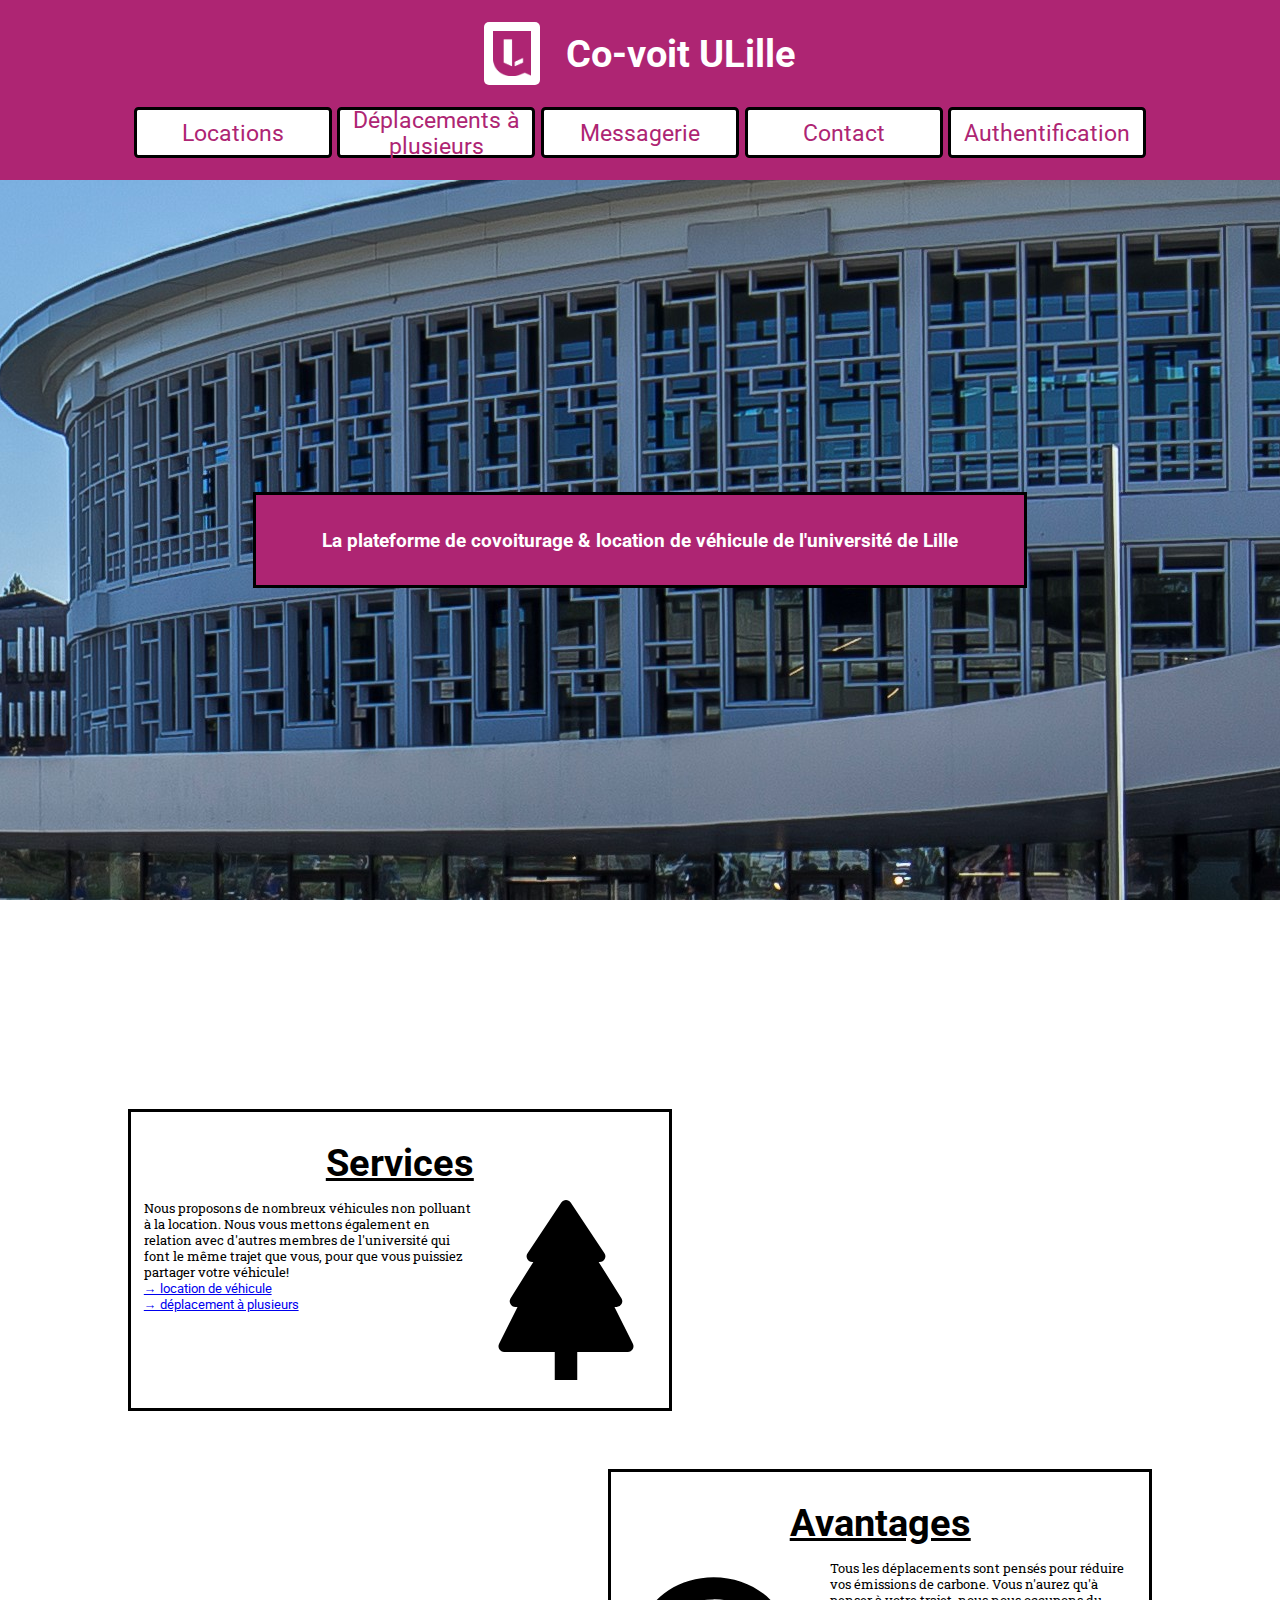
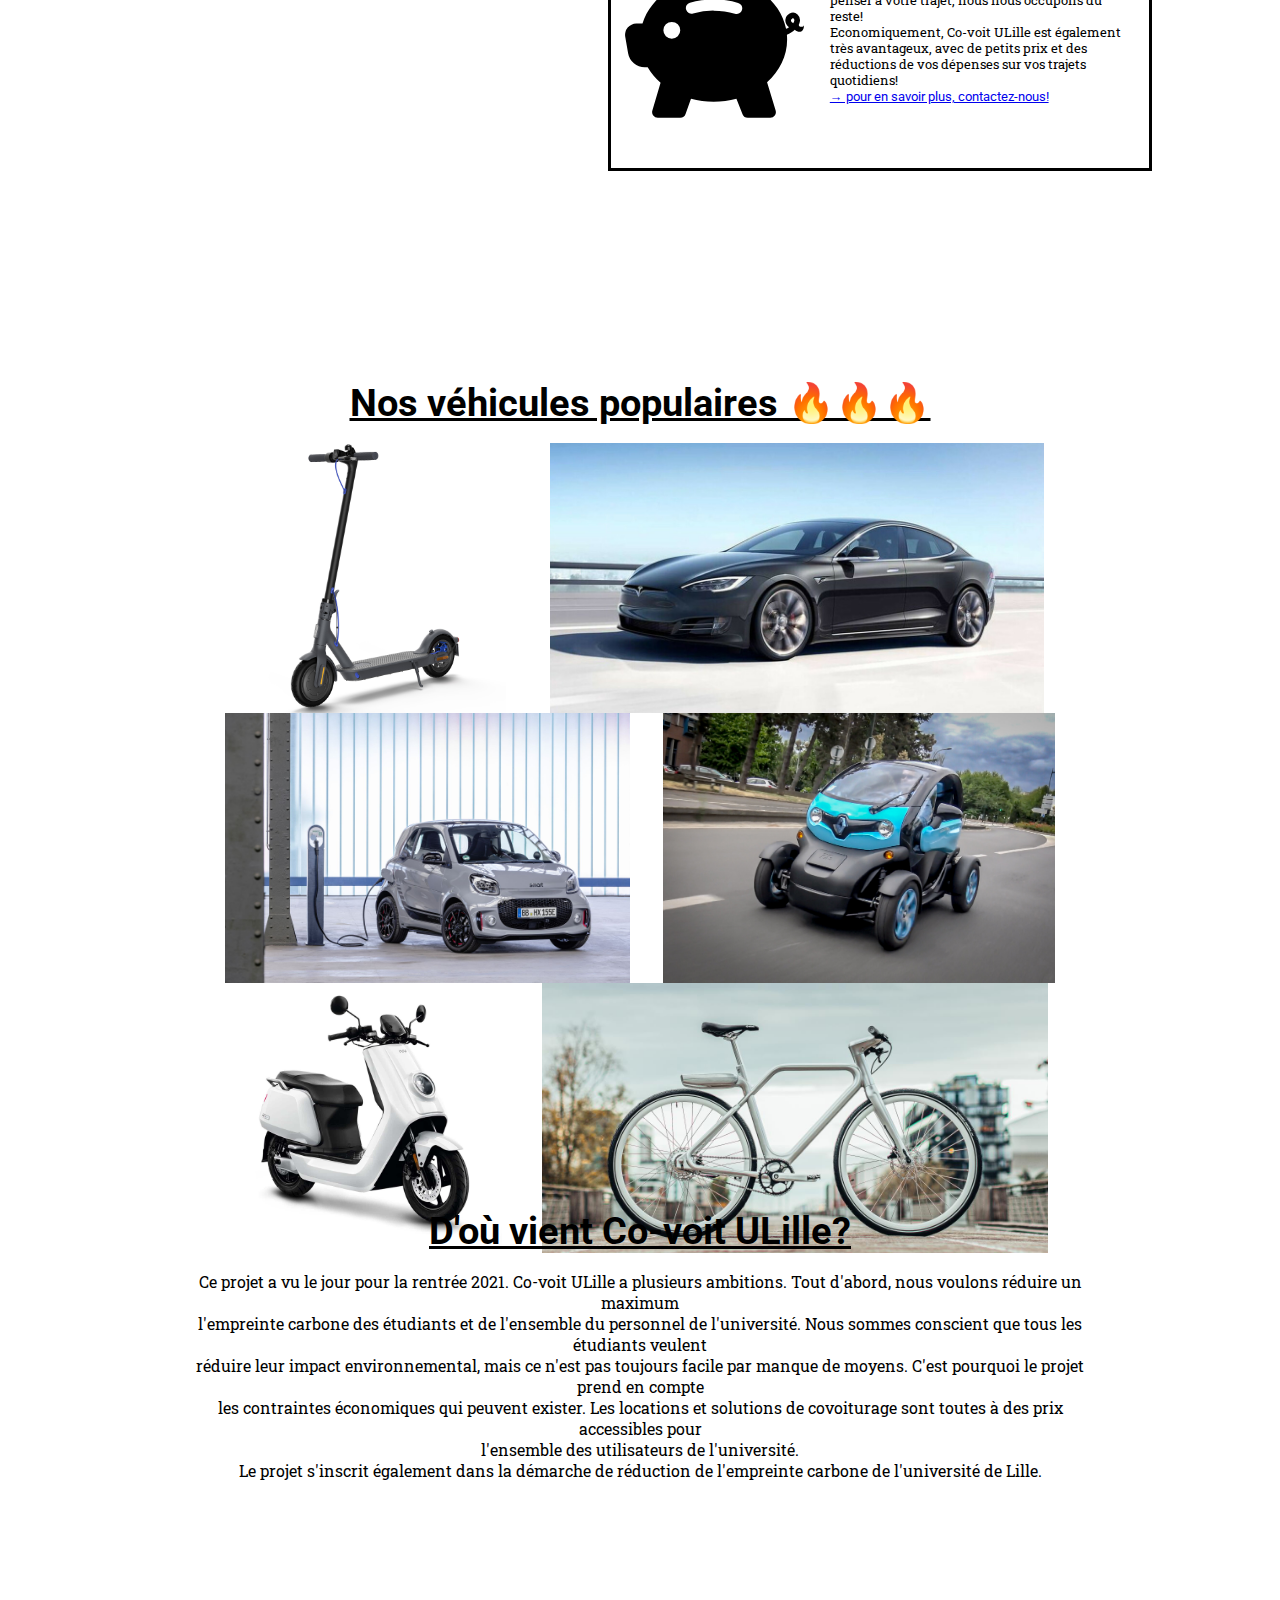
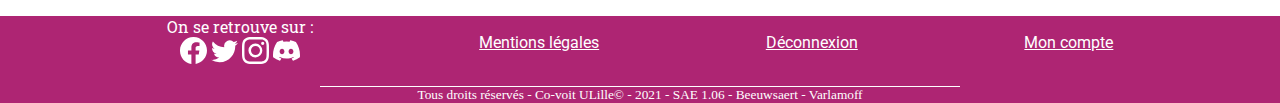
<file: index.html>
<!DOCTYPE html>

<html xmlns="http://www.w3.org/1999/xhtml" lang="fr">

<head>
    <title>Co-Voit ULille - Accueil</title>

    <meta charset="UTF-8"/>
    <meta name="author" content="Léopold V."/>
    <meta name="author" content="Augustin B."/>
    <link rel="icon" href="./data/favicon.png">

    <link rel="stylesheet" type="text/css" href="styles/css_global.css"/>
    <link rel="stylesheet" type="text/css" href="styles/css_index.css"/>
</head>

<body>

    <header> <!-- header -->
        <div>
            <img src="./data/peutetre.png" alt="logo-ulille">
            <h1>
                Co-voit ULille
            </h1>
        </div>
        
        <section>
            <a href="./location.html">Locations</a>
            <a href="./deplacement.html">Déplacements à plusieurs</a>
            <a href="./messagerie.html">Messagerie</a>
            <a href="./contact.html">Contact</a>
            <a href="https://cas.univ-lille.fr/login?service=https%3A%2F%2Fent.univ-lille.fr/api/force">Authentification</a>
        </section>

    </header>

    <main> <!-- main section -->

        <section> <!-- section avec titre principal & photo -->
            <h2>
                La plateforme de covoiturage & location de véhicule de l'université de Lille
            </h2>
        </section>

        <section class="services"> <!-- services & avantages -->

            <section> <!-- services -->
                <h2>Services</h2>
                <div>
                    <img src="./data/tree-fill.svg" alt="arbre">
                    <p>
                        Nous proposons de nombreux véhicules non polluant à la location.
                        Nous vous mettons également en relation avec d'autres membres de l'université 
                        qui font le même trajet que vous, pour que vous puissiez partager votre véhicule!<br>
                        <a href="./location.html">→ location de véhicule</a><br>
                        <a href="./deplacement.html">→ déplacement à plusieurs</a>
                    </p>
                </div>
            </section>
            <section> <!-- avantages -->
                <h2>Avantages</h2>
                <div>
                    <img src="./data/piggy-bank-fill.svg" alt="tirelire">
                    <p>
                        Tous les déplacements sont pensés pour réduire vos émissions de carbone. Vous 
                        n'aurez qu'à penser à votre trajet, nous nous occupons du reste! <br>
                        Economiquement, Co-voit ULille est également très avantageux, avec de petits prix
                        et des réductions de vos dépenses sur vos trajets quotidiens!<br>
                        <a href="./contact.html">→ pour en savoir plus, contactez-nous!</a>
                    </p>
                </div>
            </section>
            
        </section>

        <section class="vehicules"> <!-- différents véhicules -->

            <h2>Nos véhicules populaires 🔥🔥🔥</h2>
            <div>
                <img src="./data/trotinette.jpg" alt="troti">
                <img src="./data/tesla.jpg" alt="tesla">
                <img src="./data/smart.jpg" alt="smart">
                <img src="./data/twizy.jpg" alt="twizy">
                <img src="./data/scooter.jpg" alt="scooter">
                <img src="./data/velo.jpg" alt="velo">
            </div>

        </section>

        <section class="explications">

            <h2>
                D'où vient Co-voit ULille?
            </h2>

            <p>
                Ce projet a vu le jour pour la rentrée 2021. Co-voit ULille a plusieurs ambitions. Tout d'abord, nous voulons réduire un maximum<br>
                l'empreinte carbone des étudiants et de l'ensemble du personnel de l'université. Nous sommes conscient que tous les étudiants veulent<br>
                réduire leur impact environnemental, mais ce n'est pas toujours facile par manque de moyens. C'est pourquoi le projet prend en compte<br>
                les contraintes économiques qui peuvent exister. Les locations et solutions de covoiturage sont toutes à des prix accessibles pour<br>
                l'ensemble des utilisateurs de l'université.<br>
                Le projet s'inscrit également dans la démarche de réduction de l'empreinte carbone de l'université de Lille.
            </p>

        </section>

    </main>

    <footer> <!-- footer! -->

        <div>
            <section> <!-- réseaux sociaux -->
                <p>On se retrouve sur :</p>
                <a href="https://fr-fr.facebook.com/UniversitedeLille/"><img src="./data/facebook.svg" alt="facebook"></a>
                <a href="https://twitter.com/univ_lille?lang=fr"><img src="./data/twitter.svg" alt="twitter"></a>
                <a href="https://www.instagram.com/univ_lille/?hl=fr"><img src="./data/instagram.svg" alt="instagram"></a>
                <a href="https://discord.gg"><img src="./data/discord.svg" alt="discord"></a>
            </section>
            <a href="https://www.univ-lille.fr/mentions-legales/">Mentions légales</a>
            <a href="./index.html">Déconnexion</a>
            <a href="https://sesame.univ-lille.fr/">Mon compte</a>
        </div>
        
        <small>
            Tous droits réservés - Co-voit ULille© - 2021 - SAE 1.06 - Beeuwsaert - Varlamoff
        </small>

    </footer>

</body>

</html>
</file>
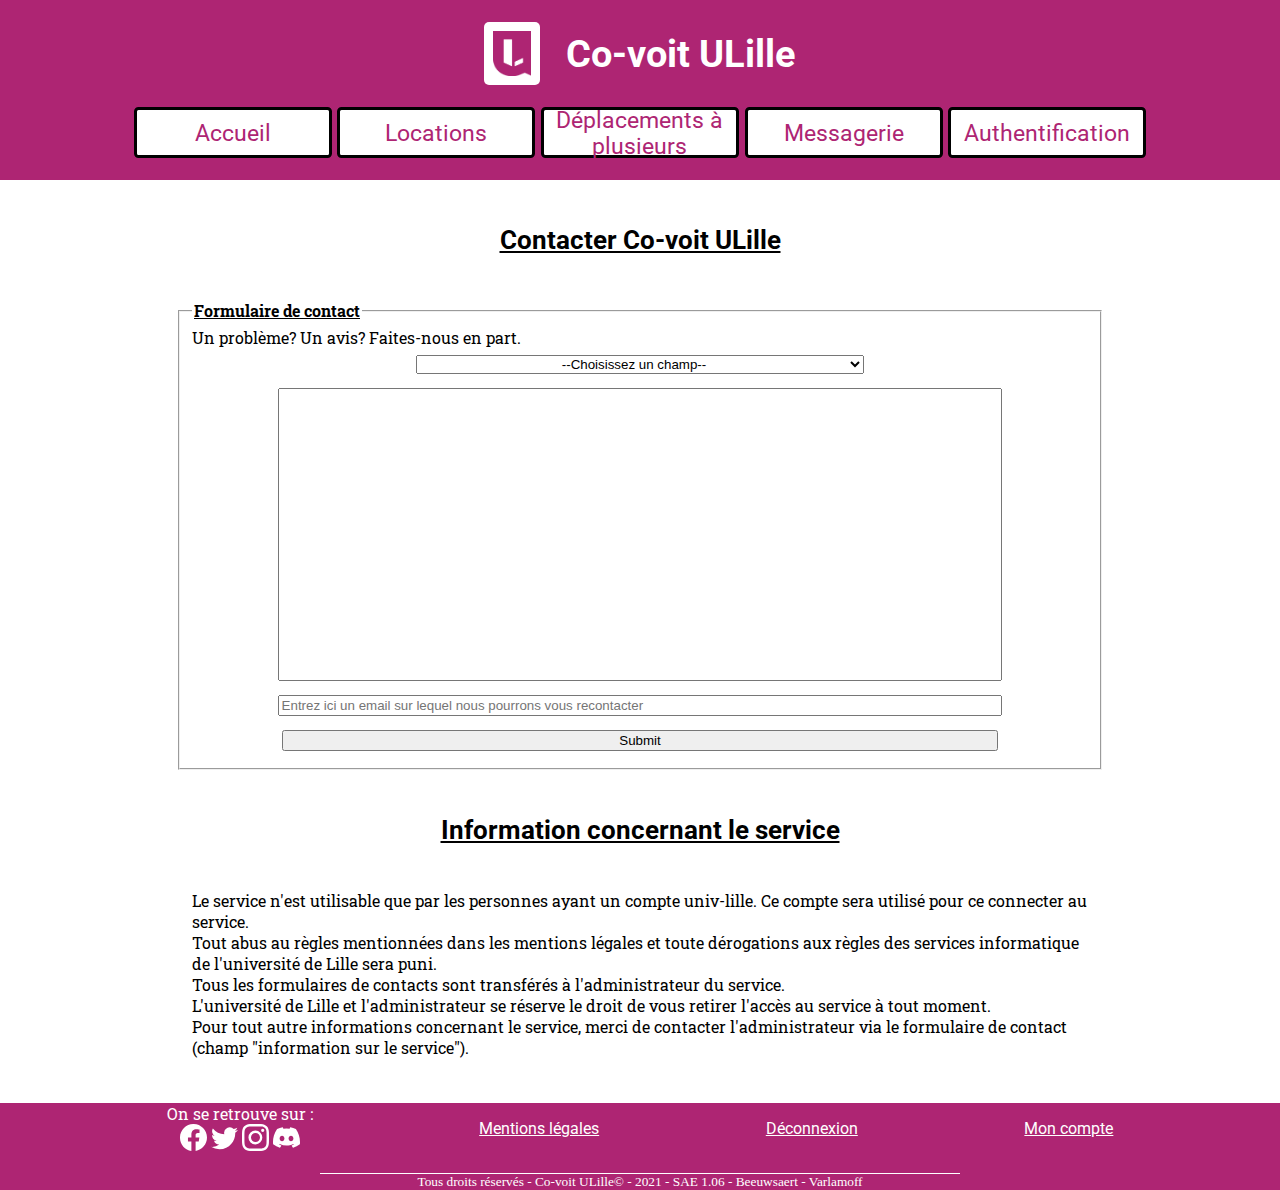
<file: contact.html>
<!DOCTYPE html>

<html xmlns="http://www.w3.org/1999/xhtml" lang="fr">

<head>
    <title>Co-Voit ULille - Contact</title>

    <meta charset="UTF-8"/>
    <meta name="author" content="Léopold V."/>
    <meta name="author" content="Augustin B."/>
    <link rel="icon" href="./data/favicon.png">

    <link rel="stylesheet" type="text/css" href="styles/css_global.css"/>
    <link rel="stylesheet" type="text/css" href="styles/css_contact.css"/>
</head>

<body>

    <header> <!-- header -->
        
        <div>
            <img src="./data/peutetre.png" alt="logo-ulille">
            <h1>
                Co-voit ULille
            </h1>
        </div>

        <section>
            <a href="./index.html">Accueil</a>
            <a href="./location.html">Locations</a>
            <a href="./deplacement.html">Déplacements à plusieurs</a>
            <a href="./messagerie.html">Messagerie</a>
            <a href="https://cas.univ-lille.fr/login?service=https%3A%2F%2Fent.univ-lille.fr/api/force">Authentification</a>
        </section>

    </header>

    <main> <!-- main section -->

        <h2>
            Contacter Co-voit ULille
        </h2>

        <form action="">
            <fieldset>
                <legend>Formulaire de contact</legend>
                <label for="contact">Un problème? Un avis? Faites-nous en part.</label>

                <div>
                    <select name="typepb" id="typepb">
                        <option value="">--Choisissez un champ--</option>
                        <option value="avis">Avis</option>
                        <option value="probleme">Problème technique</option>
                        <option value="bug">Bug du site</option>
                        <option value="requete">Requête</option>
                        <option value="idee">Idée</option>
                        <option value="report">Reporter un abus</option>
                        <option value="info">Information sur le service</option>
                        <option value="autre">Autre</option>
                    </select>
    
                    <input type="text" name="Rédigez ici votre texte" id="letexte">
    
                    <input type="email" name="Email" id="lemail" placeholder="Entrez ici un email sur lequel nous pourrons vous recontacter">
                    <input type="submit" name="Envoyer" id="envoie">
                </div>

            </fieldset>
        </form>

        <h2>
            Information concernant le service
        </h2>

        <p>
            Le service n'est utilisable que par les personnes ayant un compte univ-lille. Ce compte sera utilisé pour ce connecter au service.<br>
            Tout abus au règles mentionnées dans les mentions légales et toute dérogations aux règles des services informatique de l'université de Lille sera puni.<br>
            Tous les formulaires de contacts sont transférés à l'administrateur du service.<br>
            L'université de Lille et l'administrateur se réserve le droit de vous retirer l'accès au service à tout moment.<br>
            Pour tout autre informations concernant le service, merci de contacter l'administrateur via le formulaire de contact (champ "information sur le service").
        </p>

    </main>

    <footer> <!-- footer! -->

        <div>
            <section> <!-- réseaux sociaux -->
                <p>On se retrouve sur :</p>
                <a href="https://fr-fr.facebook.com/UniversitedeLille/"><img src="./data/facebook.svg" alt="facebook"></a>
                <a href="https://twitter.com/univ_lille?lang=fr"><img src="./data/twitter.svg" alt="twitter"></a>
                <a href="https://www.instagram.com/univ_lille/?hl=fr"><img src="./data/instagram.svg" alt="instagram"></a>
                <a href="https://discord.gg"><img src="./data/discord.svg" alt="discord"></a>
            </section>
            <a href="https://www.univ-lille.fr/mentions-legales/">Mentions légales</a>
            <a href="./contact.html">Déconnexion</a>
            <a href="https://sesame.univ-lille.fr/">Mon compte</a>
        </div>
        
        <small>
            Tous droits réservés - Co-voit ULille© - 2021 - SAE 1.06 - Beeuwsaert - Varlamoff
        </small>

    </footer>

</body>

</html>
</file>
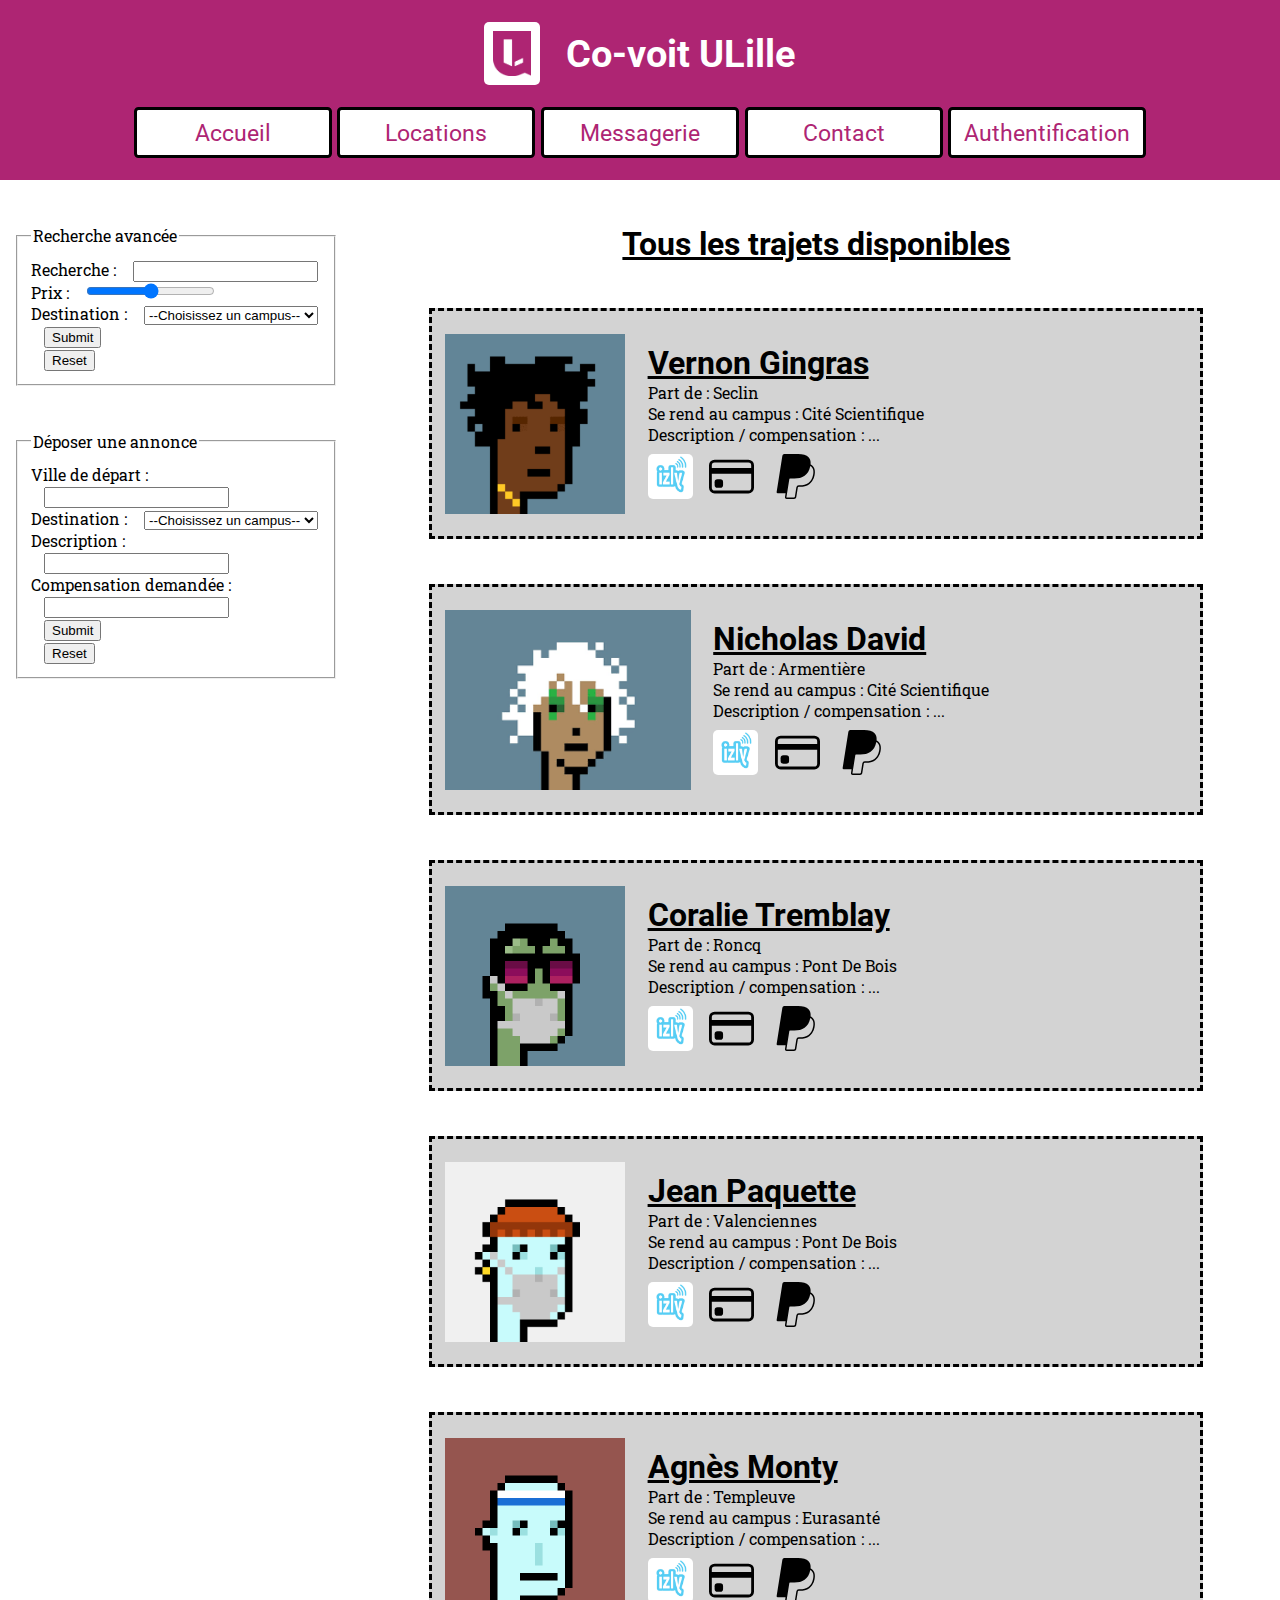
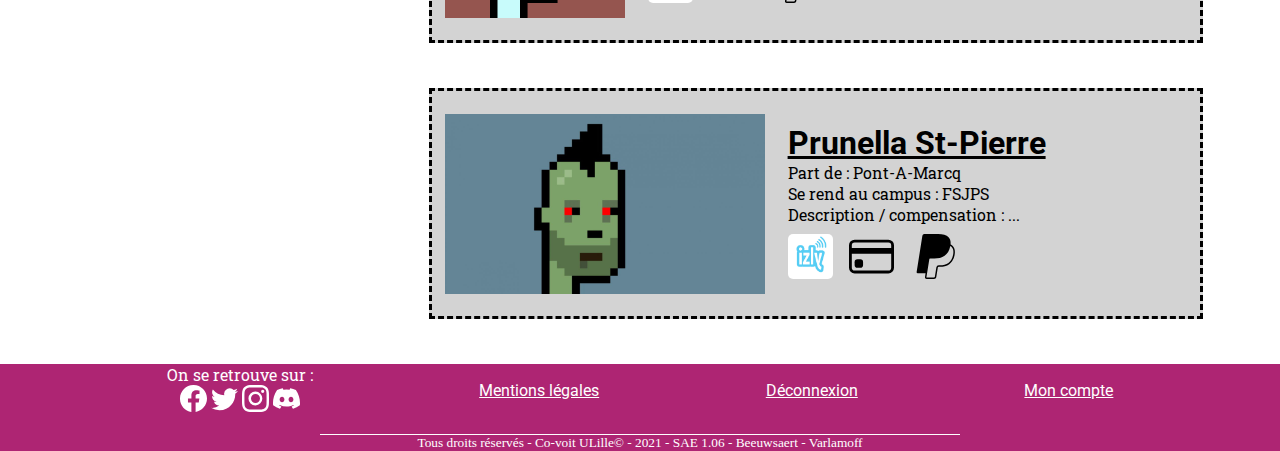
<file: deplacement.html>
<!DOCTYPE html>

<html xmlns="http://www.w3.org/1999/xhtml" lang="fr">

<head>
    <title>Co-Voit ULille - Trajets</title>

    <meta charset="UTF-8"/>
    <meta name="author" content="Léopold V."/>
    <meta name="author" content="Augustin B."/>
    <link rel="icon" href="./data/favicon.png">

    <link rel="stylesheet" type="text/css" href="styles/css_global.css"/>
    <link rel="stylesheet" type="text/css" href="styles/css_location.css"/>
</head>

<body>

    <header> <!-- header -->
        
        <div>
            <img src="./data/peutetre.png" alt="logo-ulille">
            <h1>
                Co-voit ULille
            </h1>
        </div>
        
        <section>
            <a href="./index.html">Accueil</a>
            <a href="./location.html">Locations</a>
            <a href="./messagerie.html">Messagerie</a>
            <a href="./contact.html">Contact</a>
            <a href="https://cas.univ-lille.fr/login?service=https%3A%2F%2Fent.univ-lille.fr/api/force">Authentification</a>
        </section>

    </header>

    <main> <!-- main section -->

        <section> <!-- formulaires -->
            <form>
                <fieldset class="raccourci">
                    <legend>Recherche avancée</legend>
                    <div> 
                        <label for="recherche">Recherche : </label> 
                        <input type="text" id="recherche">
                    </div>

                    <div>
                        <label for="prix">Prix : </label> 
                        <input type="range" id="prix">
                    </div>

                    <div>
                        <label for="marque">Destination : </label>
                        <select name="marque" id="marque">
                            <option value="">--Choisissez un campus--</option>
                            <option value="scient">Cité Scientifique</option>
                            <option value="sante">Eurasanté</option>
                            <option value="pontbois">Pont De Bois</option>
                            <option value="droit">FSJPS</option>
                            <option value="roubaix">Roubaix</option>
                        </select>
                    </div>

                    <div>
                        <input type="submit" id="envoyer">
                    </div>

                    <div>
                        <input type="reset" id="effacer">
                    </div>
                </fieldset>
            </form>

            <form>
                <fieldset class="raccourci">
                    <legend>Déposer une annonce</legend>
                    <div> 
                        <label for="ville">Ville de départ : </label> 
                        <input type="text" id="ville">
                    </div>

                    <div>
                        <label for="marque">Destination : </label>
                        <select name="marque" id="marque">
                            <option value="">--Choisissez un campus--</option>
                            <option value="scient">Cité Scientifique</option>
                            <option value="sante">Eurasanté</option>
                            <option value="pontbois">Pont De Bois</option>
                            <option value="droit">FSJPS</option>
                            <option value="roubaix">Roubaix</option>
                        </select>
                    </div>

                    <div> 
                        <label for="prixdemande">Description : </label> 
                        <input type="text" id="prixdemande">
                    </div>

                    <div> 
                        <label for="desc">Compensation demandée : </label> 
                        <input type="text" id="desc">
                    </div>

                    <div>
                        <input type="submit" id="envoyer">
                    </div>

                    <div>
                        <input type="reset" id="effacer">
                    </div>
                </fieldset>
            </form>
        </section>

        <section> <!-- trajets -->
            
            <h2>
                Tous les trajets disponibles
            </h2>

            <section>
                <img src="./data/cryptopunk1.png" alt="pp1">
                <div class="propo">
                    <h2>Vernon Gingras</h2>
                    <p>
                        Part de : Seclin<br>
                        Se rend au campus : Cité Scientifique<br>
                        Description / compensation : ...
                    </p>
                    <div class="paiement">
                        <img src="./data/izly.png" alt="izly">
                        <img src="./data/credit-card.svg" alt="cb">
                        <img src="./data/paypal.svg" alt="paypal">
                    </div>
                </div>
            </section>

            <section>
                <img src="./data/cryptopunk2.png" alt="pp2">
                <div class="propo">
                    <h2>Nicholas David</h2>
                    <p>
                        Part de : Armentière<br>
                        Se rend au campus : Cité Scientifique<br>
                        Description / compensation : ...
                    </p>
                    <div class="paiement">
                        <img src="./data/izly.png" alt="izly">
                        <img src="./data/credit-card.svg" alt="cb">
                        <img src="./data/paypal.svg" alt="paypal">
                    </div>
                </div>
            </section>

            <section>
                <img src="./data/cryptopunk3.png" alt="pp3">
                <div class="propo">
                    <h2>Coralie Tremblay</h2>
                    <p>
                        Part de : Roncq<br>
                        Se rend au campus : Pont De Bois<br>
                        Description / compensation : ...
                    </p>
                    <div class="paiement">
                        <img src="./data/izly.png" alt="izly">
                        <img src="./data/credit-card.svg" alt="cb">
                        <img src="./data/paypal.svg" alt="paypal">
                    </div>
                </div>
            </section>

            <section>
                <img src="./data/cryptopunk4.jpg" alt="pp4">
                <div class="propo">
                    <h2>Jean Paquette</h2>
                    <p>
                        Part de : Valenciennes<br>
                        Se rend au campus : Pont De Bois<br>
                        Description / compensation : ...
                    </p>
                    <div class="paiement">
                        <img src="./data/izly.png" alt="izly">
                        <img src="./data/credit-card.svg" alt="cb">
                        <img src="./data/paypal.svg" alt="paypal">
                    </div>
                </div>
            </section>

            <section>
                <img src="./data/cryptopunk5.png" alt="pp5">
                <div class="propo">
                    <h2>Agnès Monty</h2>
                    <p>
                        Part de : Templeuve<br>
                        Se rend au campus : Eurasanté<br>
                        Description / compensation : ...
                    </p>
                    <div class="paiement">
                        <img src="./data/izly.png" alt="izly">
                        <img src="./data/credit-card.svg" alt="cb">
                        <img src="./data/paypal.svg" alt="paypal">
                    </div>
                </div>
            </section>

            <section>
                <img src="./data/cryptopunk6.jpg" alt="pp6">
                <div class="propo">
                    <h2>Prunella St-Pierre</h2>
                    <p>
                        Part de : Pont-A-Marcq<br>
                        Se rend au campus : FSJPS<br>
                        Description / compensation : ...
                    </p>
                    <div class="paiement">
                        <img src="./data/izly.png" alt="izly">
                        <img src="./data/credit-card.svg" alt="cb">
                        <img src="./data/paypal.svg" alt="paypal">
                    </div>
                </div>
            </section>

        </section>

    </main>

    <footer> <!-- footer! -->

        <div>
            <section> <!-- réseaux sociaux -->
                <p>On se retrouve sur :</p>
                <a href="https://fr-fr.facebook.com/UniversitedeLille/"><img src="./data/facebook.svg" alt="facebook"></a>
                <a href="https://twitter.com/univ_lille?lang=fr"><img src="./data/twitter.svg" alt="twitter"></a>
                <a href="https://www.instagram.com/univ_lille/?hl=fr"><img src="./data/instagram.svg" alt="instagram"></a>
                <a href="https://discord.gg"><img src="./data/discord.svg" alt="discord"></a>
            </section>
            <a href="https://www.univ-lille.fr/mentions-legales/">Mentions légales</a>
            <a href="./deplacement.html">Déconnexion</a>
            <a href="https://sesame.univ-lille.fr/">Mon compte</a>
        </div>
        
        <small>
            Tous droits réservés - Co-voit ULille© - 2021 - SAE 1.06 - Beeuwsaert - Varlamoff
        </small>

    </footer>

</body>

</html>
</file>
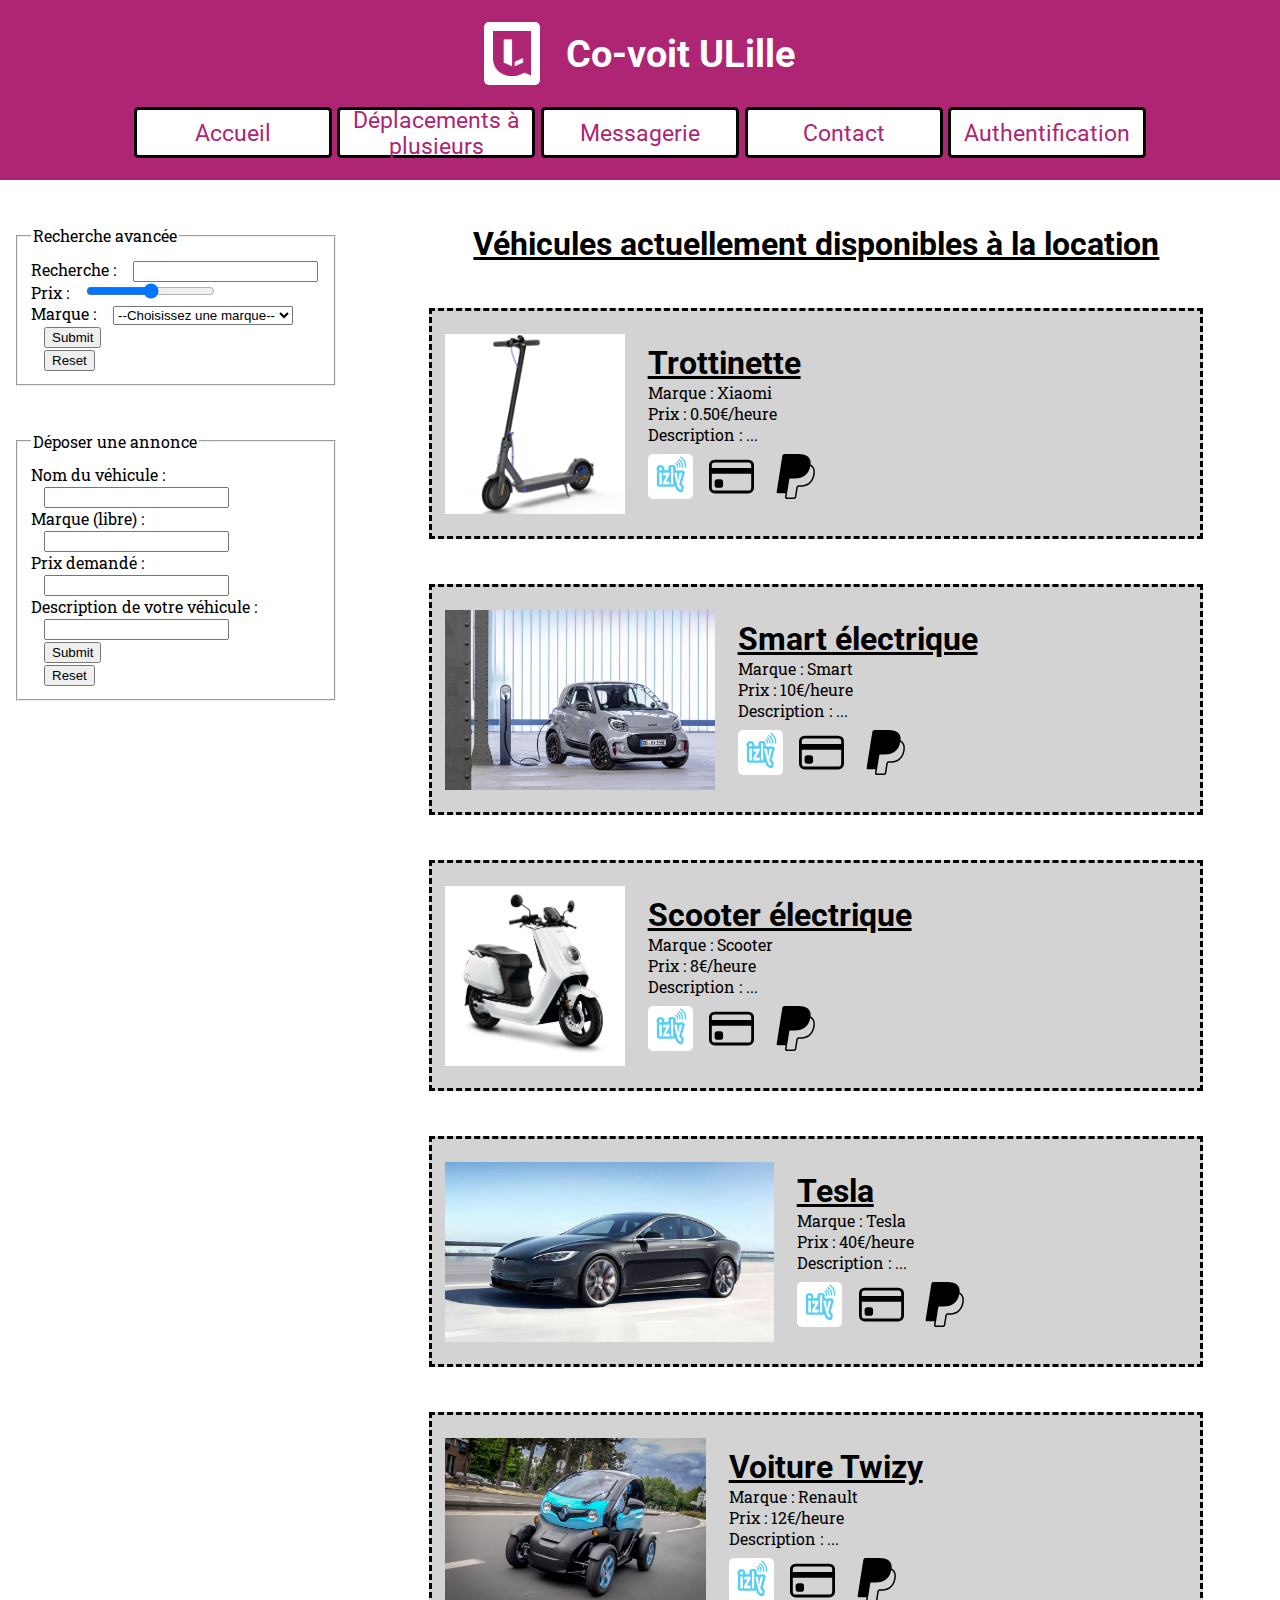
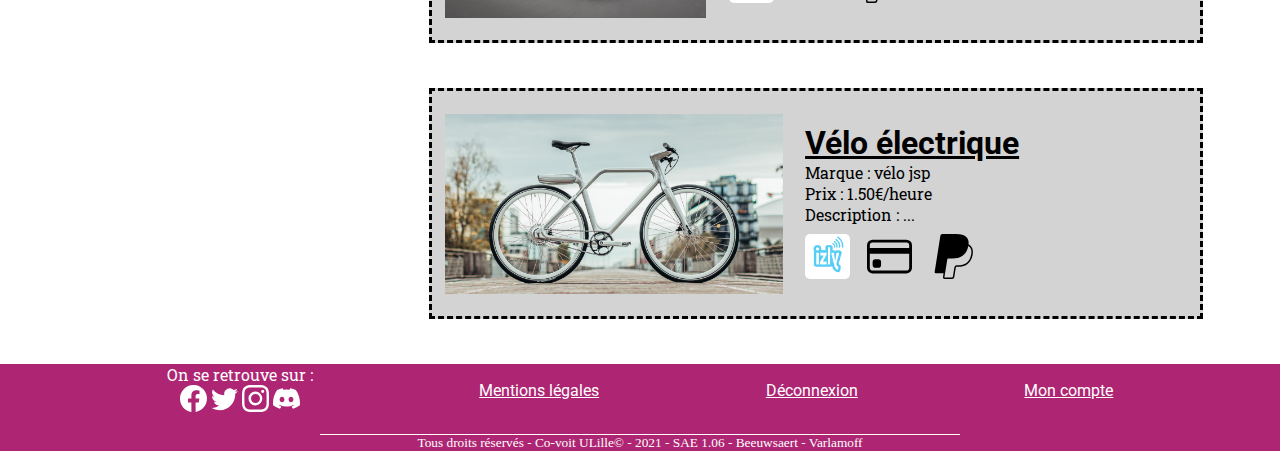
<file: location.html>
<!DOCTYPE html>

<html xmlns="http://www.w3.org/1999/xhtml" lang="fr">

<head>
    <title>Co-Voit ULille - Locations</title>

    <meta charset="UTF-8"/>
    <meta name="author" content="Léopold V."/>
    <meta name="author" content="Augustin B."/>
    <link rel="icon" href="./data/favicon.png">

    <link rel="stylesheet" type="text/css" href="styles/css_global.css"/>
    <link rel="stylesheet" type="text/css" href="styles/css_location.css"/>
</head>

<body>

    <header> <!-- header -->
        
        <div>
            <img src="./data/peutetre.png" alt="logo-ulille">
            <h1>
                Co-voit ULille
            </h1>
        </div>

        <section>
            <a href="./index.html">Accueil</a>
            <a href="./deplacement.html">Déplacements à plusieurs</a>
            <a href="./messagerie.html">Messagerie</a>
            <a href="./contact.html">Contact</a>
            <a href="https://cas.univ-lille.fr/login?service=https%3A%2F%2Fent.univ-lille.fr/api/force">Authentification</a>
        </section>

    </header>

    <main> <!-- main section -->

        <section> <!-- formulaires -->
            <form>
                <fieldset class="raccourci">
                    <legend>Recherche avancée</legend>
                    <div> 
                        <label for="recherche">Recherche : </label> 
                        <input type="text" id="recherche">
                    </div>

                    <div>
                        <label for="prix">Prix : </label> 
                        <input type="range" id="prix">
                    </div>

                    <div>
                        <label for="marque">Marque : </label>
                        <select name="marque" id="marque">
                            <option value="">--Choisissez une marque--</option>
                            <option value="tesla">Tesla</option>
                            <option value="renault">Renault</option>
                            <option value="xiaomi">Xiaomi</option>
                            <option value="scooter">Scooter</option>
                            <option value="smart">Smart</option>
                            <option value="velo">Vélo</option>
                        </select>
                    </div>

                    <div>
                        <input type="submit" id="envoyer">
                    </div>

                    <div>
                        <input type="reset" id="effacer">
                    </div>
                </fieldset>
            </form>

            <form>
                <fieldset class="raccourci">
                    <legend>Déposer une annonce</legend>
                    <div> 
                        <label for="nom">Nom du véhicule : </label> 
                        <input type="text" id="nom">
                    </div>

                    <div> 
                        <label for="marque">Marque (libre) : </label> 
                        <input type="text" id="marque">
                    </div>

                    <div> 
                        <label for="prixdemande">Prix demandé : </label> 
                        <input type="text" id="prixdemande">
                    </div>

                    <div> 
                        <label for="desc">Description de votre véhicule : </label> 
                        <input type="text" id="desc">
                    </div>

                    <div>
                        <input type="submit" id="envoyer">
                    </div>

                    <div>
                        <input type="reset" id="effacer">
                    </div>
                </fieldset>
            </form>
        </section>

        <section> <!-- propositions -->
            
            <h2>
                Véhicules actuellement disponibles à la location
            </h2>

            <section>
                <img src="./data/trotinette.jpg" alt="troti">
                <div class="propo">
                    <h2>Trottinette</h2>
                    <p>
                        Marque : Xiaomi<br>
                        Prix : 0.50€/heure<br>
                        Description : ...
                    </p>
                    <div class="paiement">
                        <img src="./data/izly.png" alt="izly">
                        <img src="./data/credit-card.svg" alt="cb">
                        <img src="./data/paypal.svg" alt="paypal">
                    </div>
                </div>
            </section>

            <section>
                <img src="./data/smart.jpg" alt="smart">
                <div class="propo">
                    <h2>Smart électrique</h2>
                    <p>
                        Marque : Smart<br>
                        Prix : 10€/heure<br>
                        Description : ...
                    </p>
                    <div class="paiement">
                        <img src="./data/izly.png" alt="izly">
                        <img src="./data/credit-card.svg" alt="cb">
                        <img src="./data/paypal.svg" alt="paypal">
                    </div>
                </div>
            </section>

            <section>
                <img src="./data/scooter.jpg" alt="scooter">
                <div class="propo">
                    <h2>Scooter électrique</h2>
                    <p>
                        Marque : Scooter<br>
                        Prix : 8€/heure<br>
                        Description : ...
                    </p>
                    <div class="paiement">
                        <img src="./data/izly.png" alt="izly">
                        <img src="./data/credit-card.svg" alt="cb">
                        <img src="./data/paypal.svg" alt="paypal">
                    </div>
                </div>
            </section>

            <section>
                <img src="./data/tesla.jpg" alt="tesla">
                <div class="propo">
                    <h2>Tesla</h2>
                    <p>
                        Marque : Tesla<br>
                        Prix : 40€/heure<br>
                        Description : ...
                    </p>
                    <div class="paiement">
                        <img src="./data/izly.png" alt="izly">
                        <img src="./data/credit-card.svg" alt="cb">
                        <img src="./data/paypal.svg" alt="paypal">
                    </div>
                </div>
            </section>

            <section>
                <img src="./data/twizy.jpg" alt="twizy">
                <div class="propo">
                    <h2>Voiture Twizy</h2>
                    <p>
                        Marque : Renault<br>
                        Prix : 12€/heure<br>
                        Description : ...
                    </p>
                    <div class="paiement">
                        <img src="./data/izly.png" alt="izly">
                        <img src="./data/credit-card.svg" alt="cb">
                        <img src="./data/paypal.svg" alt="paypal">
                    </div>
                </div>
            </section>

            <section>
                <img src="./data/velo.jpg" alt="velo">
                <div class="propo">
                    <h2>Vélo électrique</h2>
                    <p>
                        Marque : vélo jsp<br>
                        Prix : 1.50€/heure<br>
                        Description : ...
                    </p>
                    <div class="paiement">
                        <img src="./data/izly.png" alt="izly">
                        <img src="./data/credit-card.svg" alt="cb">
                        <img src="./data/paypal.svg" alt="paypal">
                    </div>
                </div>
            </section>

        </section>

    </main>

    <footer> <!-- footer! -->

        <div>
            <section> <!-- réseaux sociaux -->
                <p>On se retrouve sur :</p>
                <a href="https://fr-fr.facebook.com/UniversitedeLille/"><img src="./data/facebook.svg" alt="facebook"></a>
                <a href="https://twitter.com/univ_lille?lang=fr"><img src="./data/twitter.svg" alt="twitter"></a>
                <a href="https://www.instagram.com/univ_lille/?hl=fr"><img src="./data/instagram.svg" alt="instagram"></a>
                <a href="https://discord.gg"><img src="./data/discord.svg" alt="discord"></a>
            </section>
            <a href="https://www.univ-lille.fr/mentions-legales/">Mentions légales</a>
            <a href="./location.html">Déconnexion</a>
            <a href="https://sesame.univ-lille.fr/">Mon compte</a>
        </div>
        
        <small>
            Tous droits réservés - Co-voit ULille© - 2021 - SAE 1.06 - Beeuwsaert - Varlamoff
        </small>

    </footer>

</body>

</html>
</file>
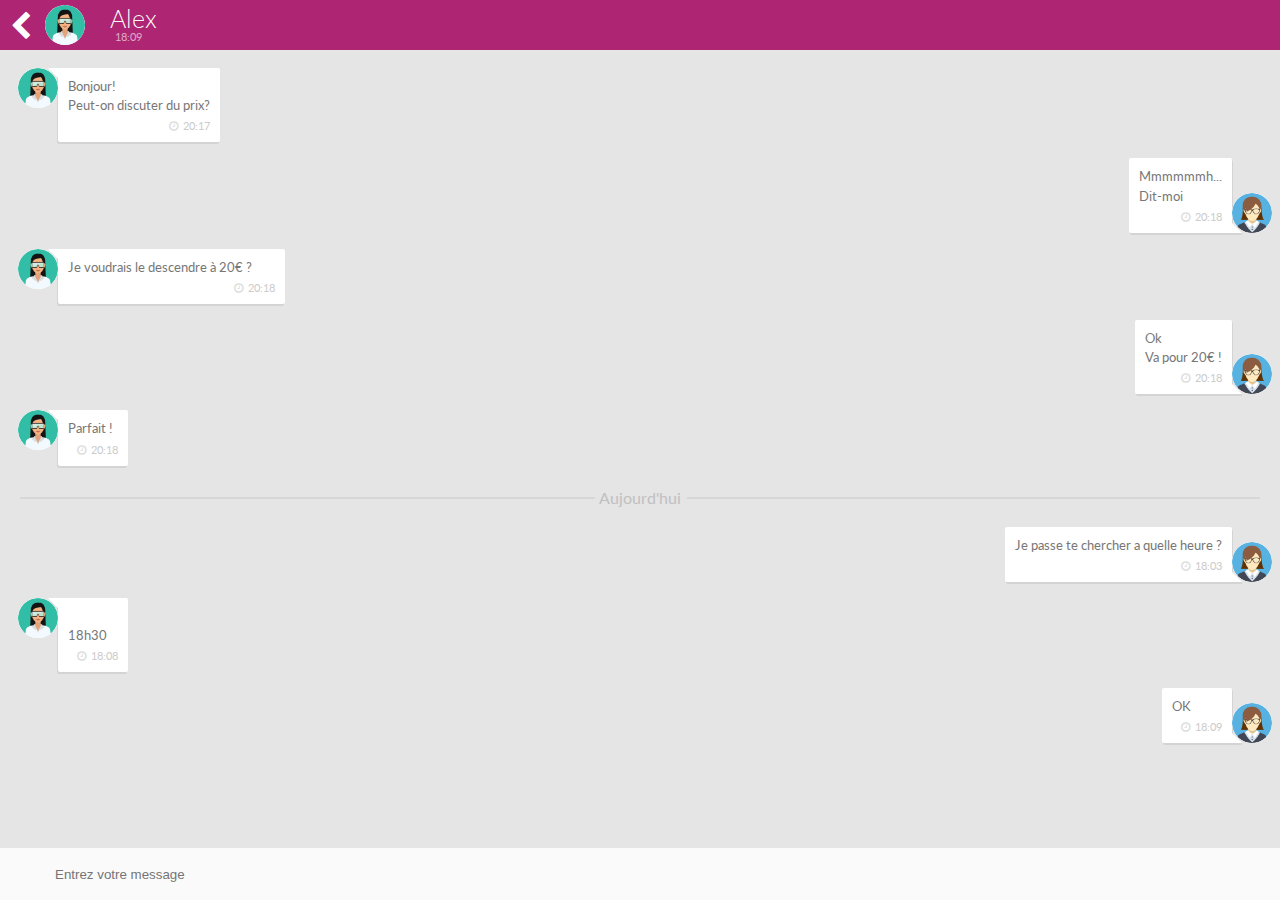
<file: messagerie.html>
<!DOCTYPE html>

<html xmlns="http://www.w3.org/1999/xhtml" lang="fr">

<head>
    <title>Co-Voit ULille - Messagerie</title>

    <meta charset="UTF-8"/>
    <meta name="author" content="Léopold V."/>
    <meta name="author" content="Augustin B."/>
    <link rel="icon" href="./data/favicon.png">

    <link rel="stylesheet" type="text/css" href="styles/css_messagerie.css"/>
</head>

<body>

    <div class="menu">
        <div class="back"><i class="fa fa-chevron-left"></i><a href="./index.html"><img src="./data/avatar.png" draggable="false"/></i></a></div>
        <div class="name">Alex</div>
        <div class="last">18:09</div>
    </div>
    <ol class="chat">
    <li class="other">
        <div class="avatar"><img src="./data/avatar.png" draggable="false"/></div>
      <div class="msg">
        <p>Bonjour!</p>
        <p>Peut-on discuter du prix?</p>
        <time>20:17</time>
      </div>
    </li>
    <li class="self">
        <div class="avatar"><img src="./data/avatar2.png" draggable="false"/></div>
      <div class="msg">
        <p>Mmmmmmh...</p>
        <p>Dit-moi</p>
        <time>20:18</time>
      </div>
    </li>
    <li class="other">
        <div class="avatar"><img src="./data/avatar.png" draggable="false"/></div>
      <div class="msg">
        <p>Je voudrais le descendre à 20€ ? <emoji class="suffocated"/></p>
        <time>20:18</time>
      </div>
    </li>
    <li class="self">
        <div class="avatar"><img src="./data/avatar2.png" draggable="false"/></div>
      <div class="msg">
        <p>Ok </p>
        <p>Va pour 20€ ! </p>
        <time>20:18</time>
      </div>
    </li>
    <li class="other">
        <div class="avatar"><img src="./data/avatar.png" draggable="false"/></div>
      <div class="msg">
        <p>Parfait !</p>
        <time>20:18</time>
      </div>
    </li>
        <div class="day">Aujourd'hui</div>
    <li class="self">
        <div class="avatar"><img src="./data/avatar2.png" draggable="false"/></div>
      <div class="msg">
        <p>Je passe te chercher a quelle heure ?</p>
        <time>18:03</time>
      </div>
    </li>
    <li class="other">
        <div class="avatar"><img src="./data/avatar.png" draggable="false"/></div>
      <div class="msg">
        <p><emoji class="lmao"/></p>
        <p>18h30</p>
        <time>18:08</time>
      </div>
    </li>
    <li class="self">
        <div class="avatar"><img src="./data/avatar2.png" draggable="false"/></div>
      <div class="msg">
        <p>OK</p>
        <time>18:09</time>
      </div>
    </li>
    </ol>
    <input class="textarea" type="text" placeholder="Entrez votre message"/><div class="emojis">

</body>
</file>
<file: styles/css_global.css>
@import url('https://fonts.googleapis.com/css2?family=Quicksand&family=Roboto&family=Roboto+Slab&display=swap');

* {
  margin: 0;
}

body {
  overflow-x: hidden;
}

a,h1,h2 {
  font-family: 'Roboto', sans-serif;
}

p,form {
  font-family: 'Roboto Slab', serif;
}

header {
  background-color: #ae2573;
  width: 100%;
  height: 20vh;
  display: flex;
  flex-direction: column;
  text-align: center;
  justify-content: space-evenly;
}

header h1 {
  font-size: 3vw;
  color: white;
}

header div {
  display: flex;
  flex-direction: row;
  margin-left: auto;
  margin-right: auto;
  align-items: center;
}

header img {
  height: 5vh;
  margin-right: 2vw;
  background-color: white;
  padding: 1vh;
  border-radius: 5px;
}

header > section {
  display: flex;
  justify-content: space-evenly;
  width: 80vw;
  margin-left: auto;
  margin-right: auto;
}

header a {
  color: #ae2573;
  background-color: white;
  width: 15vw;
  height: 5vh;
  display: flex;
  justify-content: space-around;
  align-items: center;
  border-radius: 0.5vh;
  text-decoration: none;
  font-size: 2.5vh;
  transition: all 0s;
  border: solid black;
}

header a:hover {
  color: white;
  background-color: #ae2573;
  text-decoration: underline;
}

main {
  width: 100%;
  display: flex;
  flex-direction: column;
}

footer {
  display: flex;
  flex-direction: column;
  background-color: #ae2573;
  width: 100%;
}

footer > div {
  display: flex;
  flex-direction: row;
  justify-content: space-evenly;
  margin-bottom: 2vh;
  color: white;
}

footer > div > section img {
  height: 3vh;
  filter: invert(100%);
}

footer > div > section {
  text-align: center;
}

footer > div > a {
  display: flex;
  align-items: center;
  color: white;
}

footer > small {
  border-top: solid white 1px;
  text-align: center;
  width: 50vw;
  margin-left: auto;
  margin-right: auto;
  color: white;
}
</file>
<file: styles/css_index.css>
main > section:first-of-type {
  background-image: url("../data/BU.jpg");
  background-position: center;
  width: 100%;
  height: 80vh;
  display: flex;
  justify-content: space-around;
  align-items: center;
}

main > section:first-of-type > h2 {
  background-color: #ae2573;
  color: white;
  width: 60vw;
  height: 10vh;
  display: flex;
  justify-content: space-around;
  align-items: center;
  border: solid black;
  font-size: 1.5vw;
}

main > section.services {
  margin-top: 20vh;
  width: 100%;
  height: 80vh;
  display: flex;
  flex-direction: column;
  justify-content: space-around;
  margin-bottom: 20vh;
}

main > section.services > section {
  width: 40vw;
  height: 30vh;
  border: solid black;
  padding: 1vw;
  display: flex;
  flex-direction: column;
  justify-content: space-evenly;
}

main > section.services > section > h2 {
  font-size: 3vw;
  text-decoration: underline;
  text-align: center;
}

main > section.services > section > div {
  display: flex;
  flex-direction: row;
  font-size: 1vw;
}

main > section.services img {
  height: 20vh;
}

main > section.services > section:first-of-type {
  margin-left: 10vw;
}

main > section.services > section:first-of-type > div {
  flex-direction: row-reverse;
}

main > section.services > section:last-of-type {
  margin-left: auto;
  margin-right: 10vw;
}

main > section.services > section:last-of-type > div > p {
  margin-left: 2vw;
}

main > section.vehicules {
  width: 70vw;
  margin-left: auto;
  margin-right: auto;
  margin-bottom: 15vh;
}

main > section.vehicules > h2 {
  font-size: 3vw;
  text-decoration: underline;
  text-align: center;
  margin-bottom: 2vh;
}

main > section.vehicules > div {
  display: flex;
  justify-content: space-evenly;
  flex-wrap: wrap;
  height: 70vh;
}

main > section.vehicules img {
  height: 30vh;
}

main > section.explications {
  width: 70vw;
  margin-right: auto;
  margin-left: auto;
  margin-bottom: 15vh;
  text-align: center;
}

main > section.explications > h2 {
  font-size: 3vw;
  text-decoration: underline;
  margin-bottom: 2vh;
}
</file>
<file: styles/css_contact.css>
main h2 {
  font-size: 2vw;
  text-align: center;
  text-decoration: underline;
  margin-top: 5vh;
  margin-bottom: 5vh;
}

main > form > fieldset {
  width: 70vw;
  height: 50vh;
  margin: auto;
}

main > form legend {
  text-decoration: underline;
  font-weight: bold;
}

main > form > fieldset {
  display: flex;
  flex-direction: column;
}

fieldset > div {
  display: flex;
  justify-content: space-around;
  flex-direction: column;
  height: 100%;
}

input#letexte, input#envoie, input#lemail {
  width: 80%;
  margin-left: auto;
  margin-right: auto;
}

select {
  width: 50%;
  margin-left: auto;
  margin-right: auto;
  text-align: center;
}

input#letexte {
  height: 70%;
}

main > p {
  margin-left: auto;
  margin-right: auto;
  width: 70vw;
  margin-bottom: 5vh;
}
</file>
<file: styles/css_location.css>
main {
  display: flex;
  flex-direction: row;
}

main > section:first-of-type {
  flex-grow: 3;
}

main > section:first-of-type > form {
  width: 25vw;
  margin-left: auto;
  margin-right: auto;
  margin-top: 5vh;
  margin-bottom: 5vh;
}

.raccourci {
  padding: 1vw;
}

.raccourci > div > input, .raccourci > div > select {
  margin-left: 1vw;
}

main > section:last-of-type {
  flex-grow: 14;
}

main > section:last-of-type > h2 {
  text-align: center;
  margin-top: 5vh;
}

main > section:last-of-type > section {
  width: 60vw;
  margin-left: auto;
  margin-right: auto;
  background-color: lightgray;
  display: flex;
  height: 25vh;
  flex-direction: row;
  align-items: center;
  border: dashed black;
  margin-top: 5vh;
}

main > section:last-of-type > section:last-of-type {
  margin-bottom: 5vh;
}

main > section:last-of-type > section > img {
  height: 20vh;
  margin: 1vw;
}

div.propo {
  display: flex;
  flex-direction: column;
  padding: 0.75vw;
  justify-content: space-between;
}

h2 {
  font-size: 2.5vw;
  text-decoration: underline;
}

div.paiement {
  margin-top: 1vh;
}

div.paiement img {
  height: 5vh;
  margin-right: 1vw;
}

div.paiement img:first-of-type{
  border-radius: 5px;
}
</file>
<file: styles/css_messagerie.css>
@import url(https://fonts.googleapis.com/css?family=Lato:100,300,400,700);
@import url(https://maxcdn.bootstrapcdn.com/font-awesome/4.2.0/css/font-awesome.min.css);

html, body {
    background: #e5e5e5;
    font-family: 'Lato', sans-serif;
    margin: 0px auto;
}
::selection{
  background: rgba(82,179,217,0.3);
  color: inherit;
}
a{
  color: #AE2573;
}

/* M E N U */

.menu {
    position: fixed;
    top: 0px;
    left: 0px;
    right: 0px;
    width: 100%;
    height: 50px;
    background:#AE2573;
    z-index: 100;
    -webkit-touch-callout: none;
    -webkit-user-select: none;
    -moz-user-select: none;
    -ms-user-select: none;
}

.back {
    position: absolute;
    width: 90px;
    height: 50px;
    top: 0px;
    left: 0px;
    color: #fff;
    line-height: 50px;
    font-size: 30px;
    padding-left: 10px;
    cursor: pointer;
}
.back img {
    position: absolute;
    top: 5px;
    left: 30px;
    width: 40px;
    height: 40px;
    background-color: rgba(255,255,255,0.98);
    border-radius: 100%;
    -webkit-border-radius: 100%;
    -moz-border-radius: 100%;
    -ms-border-radius: 100%;
    margin-left: 15px;
    }
.back:active {
    background: rgba(255,255,255,0.2);
}
.name{
    position: absolute;
    top: 3px;
    left: 110px;
    font-family: 'Lato';
    font-size: 25px;
    font-weight: 300;
    color: rgba(255,255,255,0.98);
    cursor: default;
}
.last{
    position: absolute;
    top: 30px;
    left: 115px;
    font-family: 'Lato';
    font-size: 11px;
    font-weight: 400;
    color: rgba(255,255,255,0.6);
    cursor: default;
}

/* M E S S A G E S */

.chat {
    list-style: none;
    background: none;
    margin: 0;
    padding: 0 0 50px 0;
    margin-top: 60px;
    margin-bottom: 10px;
}
.chat li {
    padding: 0.5rem;
    overflow: hidden;
    display: flex;
}
.chat .avatar {
    width: 40px;
    height: 40px;
    position: relative;
    display: block;
    z-index: 2;
    border-radius: 100%;
    -webkit-border-radius: 100%;
    -moz-border-radius: 100%;
    -ms-border-radius: 100%;
    background-color: rgba(255,255,255,0.9);
}
.chat .avatar img {
    width: 40px;
    height: 40px;
    border-radius: 100%;
    -webkit-border-radius: 100%;
    -moz-border-radius: 100%;
    -ms-border-radius: 100%;
    background-color: rgba(255,255,255,0.9);
    -webkit-touch-callout: none;
    -webkit-user-select: none;
    -moz-user-select: none;
    -ms-user-select: none;
}
.chat .day {
    position: relative;
    display: block;
    text-align: center;
    color: #c0c0c0;
    height: 20px;
    text-shadow: 7px 0px 0px #e5e5e5, 6px 0px 0px #e5e5e5, 5px 0px 0px #e5e5e5, 4px 0px 0px #e5e5e5, 3px 0px 0px #e5e5e5, 2px 0px 0px #e5e5e5, 1px 0px 0px #e5e5e5, 1px 0px 0px #e5e5e5, 0px 0px 0px #e5e5e5, -1px 0px 0px #e5e5e5, -2px 0px 0px #e5e5e5, -3px 0px 0px #e5e5e5, -4px 0px 0px #e5e5e5, -5px 0px 0px #e5e5e5, -6px 0px 0px #e5e5e5, -7px 0px 0px #e5e5e5;
    box-shadow: inset 20px 0px 0px #e5e5e5, inset -20px 0px 0px #e5e5e5, inset 0px -2px 0px #d7d7d7;
    line-height: 38px;
    margin-top: 5px;
    margin-bottom: 20px;
    cursor: default;
    -webkit-touch-callout: none;
    -webkit-user-select: none;
    -moz-user-select: none;
    -ms-user-select: none;
}

.other .msg {
    order: 1;
    border-top-left-radius: 0px;
    box-shadow: -1px 2px 0px #D4D4D4;
}
.other:before {
    content: "";
    position: relative;
    top: 0px;
    right: 0px;
    left: 40px;
    width: 0px;
    height: 0px;
    border: 5px solid #fff;
    border-left-color: transparent;
    border-bottom-color: transparent;
}

.self {
    justify-content: flex-end;
    align-items: flex-end;
}
.self .msg {
    order: 1;
    border-bottom-right-radius: 0px;
    box-shadow: 1px 2px 0px #D4D4D4;
}
.self .avatar {
    order: 2;
}
.self .avatar:after {
    content: "";
    position: relative;
    display: inline-block;
    bottom: 19px;
    right: 0px;
    width: 0px;
    height: 0px;
    border: 5px solid #fff;
    border-right-color: transparent;
    border-top-color: transparent;
    box-shadow: 0px 2px 0px #D4D4D4;
}

.msg {
    background: white;
    min-width: 50px;
    padding: 10px;
    border-radius: 2px;
    box-shadow: 0px 2px 0px rgba(0, 0, 0, 0.07);
}
.msg p {
    font-size: 0.8rem;
    margin: 0 0 0.2rem 0;
    color: #777;
}
.msg img {
    position: relative;
    display: block;
    width: 450px;
    border-radius: 5px;
    box-shadow: 0px 0px 3px #eee;
    transition: all .4s cubic-bezier(0.565, -0.260, 0.255, 1.410);
    cursor: default;
    -webkit-touch-callout: none;
    -webkit-user-select: none;
    -moz-user-select: none;
    -ms-user-select: none;
}
@media screen and (max-width: 800px) {
    .msg img {
    width: 300px;
}
}
@media screen and (max-width: 550px) {
    .msg img {
    width: 200px;
}
}

.msg time {
    font-size: 0.7rem;
    color: #ccc;
    margin-top: 3px;
    float: right;
    cursor: default;
    -webkit-touch-callout: none;
    -webkit-user-select: none;
    -moz-user-select: none;
    -ms-user-select: none;
}
.msg time:before{
    content:"\f017";
    color: #ddd;
    font-family: FontAwesome;
    display: inline-block;
    margin-right: 4px;
}

emoji{
    display: inline-block;
    height: 18px;
    width: 18px;
    background-size: cover;
    background-repeat: no-repeat;
    margin-top: -7px;
    margin-right: 2px;
    transform: translate3d(0px, 3px, 0px);
}
emoji.please{background-image: url(https://imgur.com/ftowh0s.png);}
emoji.lmao{background-image: url(https://i.imgur.com/MllSy5N.png);}
emoji.happy{background-image: url(https://imgur.com/5WUpcPZ.png);}
emoji.pizza{background-image: url(https://imgur.com/voEvJld.png);}
emoji.cryalot{background-image: url(https://i.imgur.com/UUrRRo6.png);}
emoji.books{background-image: url(https://i.imgur.com/UjZLf1R.png);}
emoji.moai{background-image: url(https://imgur.com/uSpaYy8.png);}
emoji.suffocated{background-image: url(https://i.imgur.com/jfTyB5F.png);}
emoji.scream{background-image: url(https://i.imgur.com/tOLNJgg.png);}
emoji.hearth_blue{background-image: url(https://i.imgur.com/gR9juts.png);}
emoji.funny{background-image: url(https://i.imgur.com/qKia58V.png);}

@-webikt-keyframes pulse {
  from { opacity: 0; }
  to { opacity: 0.5; }
}

::-webkit-scrollbar {
    min-width: 12px;
    width: 12px;
    max-width: 12px;
    min-height: 12px;
    height: 12px;
    max-height: 12px;
    background: #e5e5e5;
    box-shadow: inset 0px 50px 0p #AE2573, inset 0px -52px 0px #fafafa;
}

::-webkit-scrollbar-thumb {
    background: #bbb;
    border: none;
    border-radius: 100px;
    border: solid 3px #e5e5e5;
    box-shadow: inset 0px 0px 3px #999;
}

::-webkit-scrollbar-thumb:hover {
    background: #b0b0b0;
  box-shadow: inset 0px 0px 3px #888;
}

::-webkit-scrollbar-thumb:active {
    background: #aaa;
  box-shadow: inset 0px 0px 3px #7f7f7f;
}

::-webkit-scrollbar-button {
    display: block;
    height: 26px;
}

/* T Y P E */

input.textarea {
    position: fixed;
    bottom: 0px;
    left: 0px;
    right: 0px;
    width: 100%;
    height: 50px;
    z-index: 99;
    background: #fafafa;
    border: none;
    outline: none;
    padding-left: 55px;
    padding-right: 55px;
    color: #666;
    font-weight: 400;
}
.emojis {
    position: fixed;
    display: block;
    bottom: 8px;
    left: 7px;
    width: 34px;
    height: 34px;
    background-image: url(https://i.imgur.com/5WUpcPZ.png);
    background-repeat: no-repeat;
    background-size: cover;
    z-index: 100;
    cursor: pointer;
}
.emojis:active {
    opacity: 0.9;
}
</file>
